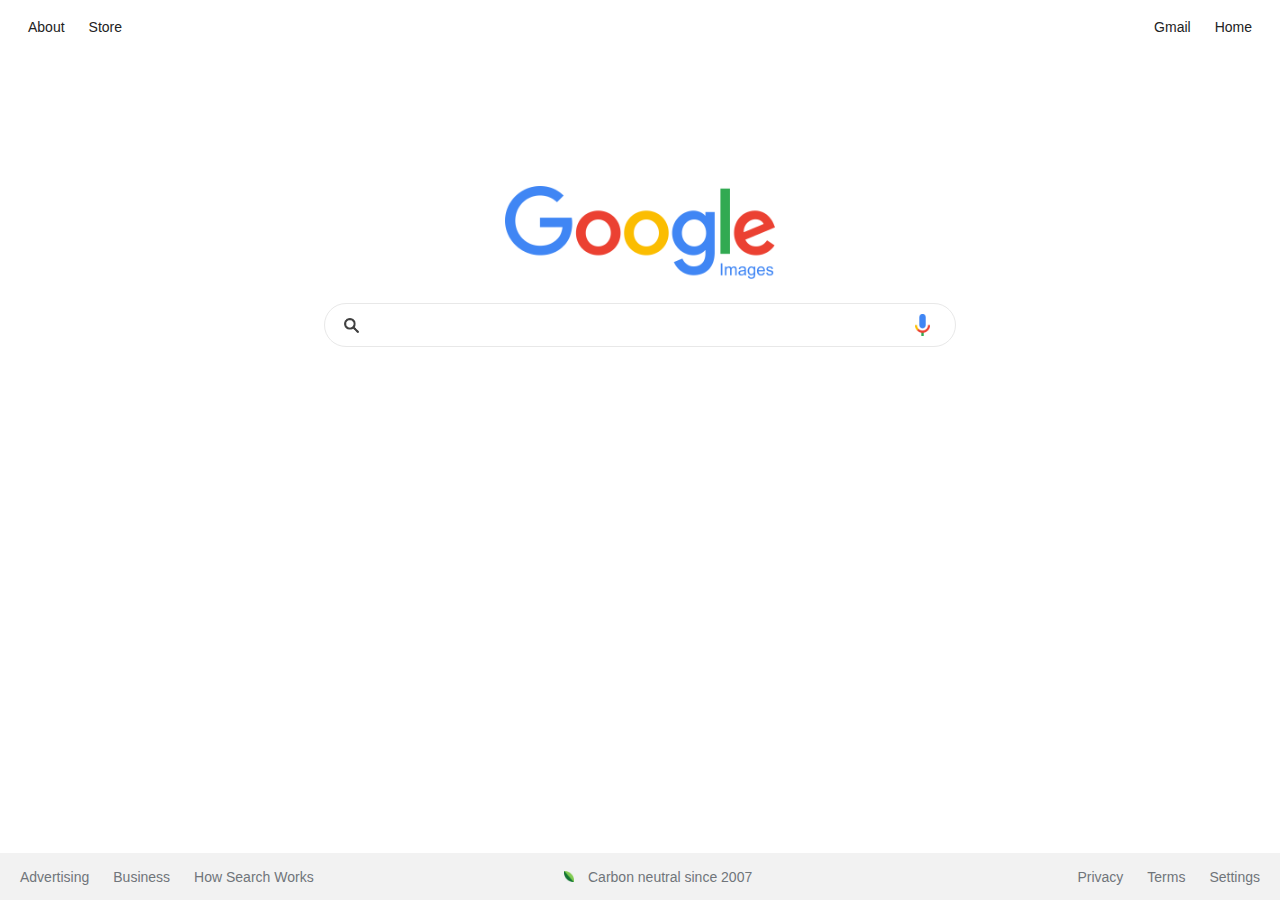
<file: images.html>
<!DOCTYPE html>
<html lang="en">
    <head>
        <title>Google</title>
        <link rel = "stylesheet" href = "googleimgs.css">
    </head>
    <body>
        <div class = "nav"> <!-- The navbar-->
                <div id = "left">
                    <a href = "https://about.google/?fg=1&utm_source=google-US&utm_medium=referral&utm_campaign=hp-header">About</a>
                    <a href = https://store.google.com/US?utm_source=hp_header&utm_medium=google_ooo&utm_campaign=GS100042&hl=en-US">Store</a>
                </div>
               
          
                <div id = "right">
                    <a href = "https://mail.google.com/mail/?authuser=0&ogbl" >Gmail</a>
                    <a href = "index.html" >Home</a>
                  
                    
                </div>
        </div>
       
        <center>
            <div class = "googleimg">
                <img class = "imageslogo" src = "googleimages.png">
            </div>
        </center>
        <center>
            <form action="https://google.com/search/">
                <div>
                    <img src = "search.png" id = "searchicon">
                    <input type="text" class = "searchfield" name="q">
                    <input type="hidden" class ="searchfield" name="tbm=isch">
                </div>
                <div>
                    <!--<input type="submit" class ="searchbutton" value="Google Search">-->
                   
                </div>
               
            </form>
        </center>
        <div class = "footer"> <!-- The footer-->
           
            <div id = "left">
                <a href = "https://www.google.com/intl/en_us/ads/?subid=ww-ww-et-g-awa-a-g_hpafoot1_1!o2&utm_source=google.com&utm_medium=referral&utm_campaign=google_hpafooter&fg=1">Advertising</a>
                <a href = "https://www.google.com/services/?subid=ww-ww-et-g-awa-a-g_hpbfoot1_1!o2&utm_source=google.com&utm_medium=referral&utm_campaign=google_hpbfooter&fg=1">Business</a>
                <a href = "https://google.com/search/howsearchworks/?fg=1">How Search Works</a>
            </div>
            <div id = "center"> 
                <img src = "cleanleaf.png">
                <a href = "https://sustainability.google/commitments/?utm_source=googlehpfooter&utm_medium=housepromos&utm_campaign=bottom-footer&utm_content=">Carbon neutral since 2007</a>
            </div>
            <div id = "right">
                <a href = "https://policies.google.com/privacy?hl=en&fg=1">Privacy</a>
                <a href = "https://policies.google.com/terms?hl=en&fg=1">Terms</a>
                <a href = "">Settings</a>
            </div>
        </div>
        
    </body>
</html>
</file>
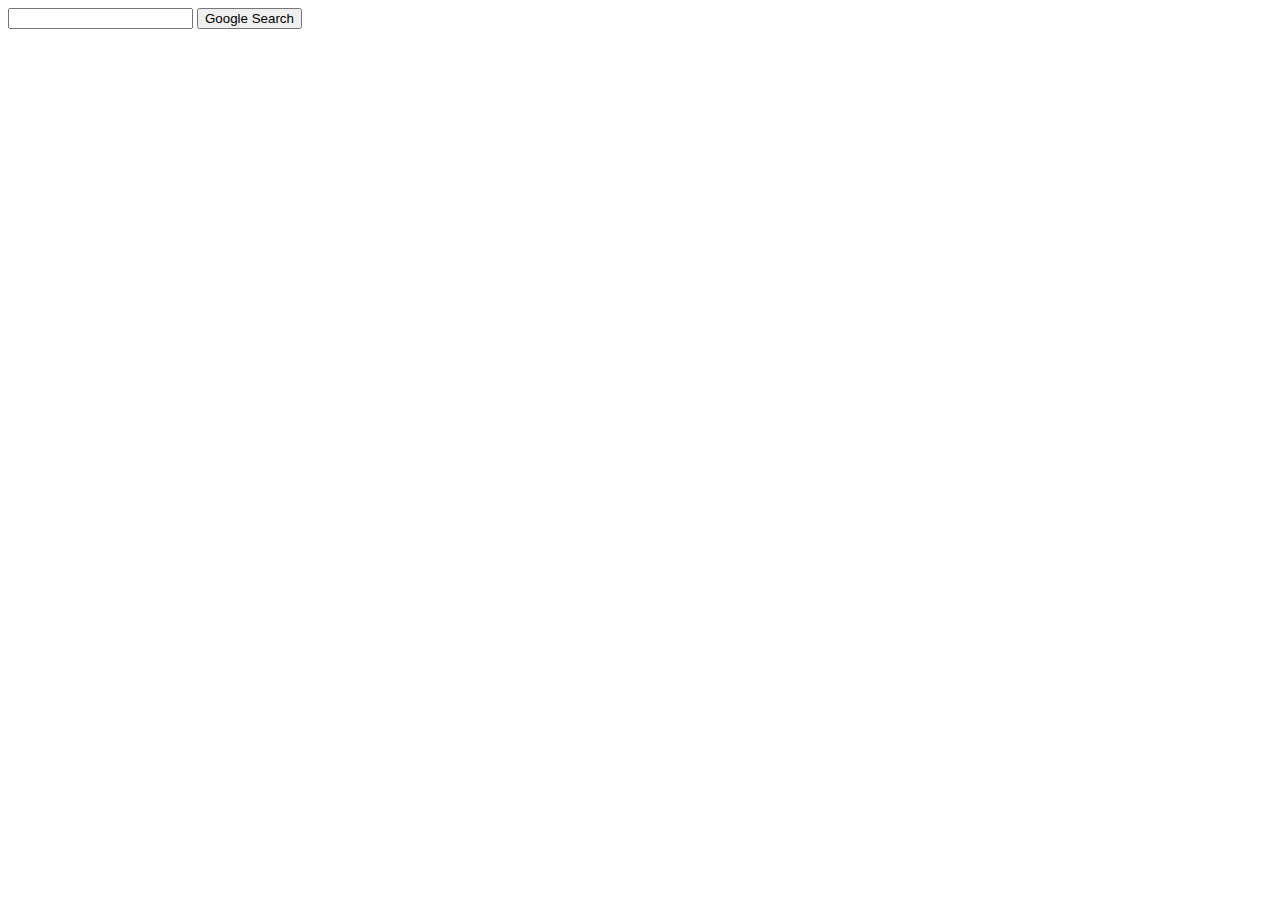
<file: tester.html>
<!DOCTYPE html>
<html lang="en">
    <head>
        <title>Search</title>
    </head>
    <body>
        <form action="https://google.com/search">
            <input type="text" name="q">
            <input type="submit" value="Google Search">
        </form>
    </body>
</html>
</file>
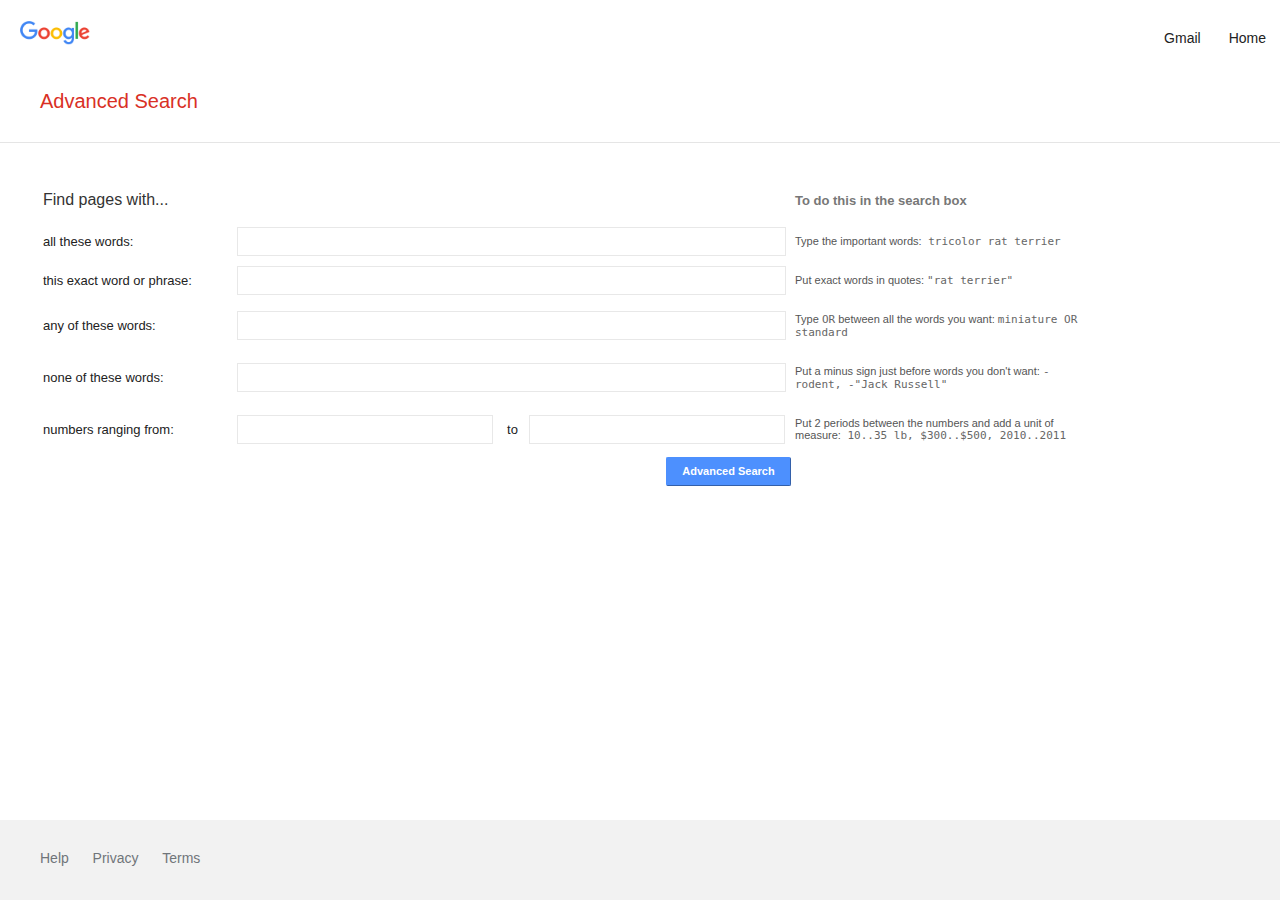
<file: main/redoneadvanced.html>
<!DOCTYPE html>
<html lang="en">
    <head>
        <title>Google</title>
        <link rel = "stylesheet" href = "css/redoneadvcss.css">
    </head>
    <body>
        <nav>
            <ul>
             <li><img src = "imgs/googlelogo.png">
              </li>
              <li><a href="http://google.com/">Gmail</a>
              </li>
              <li><a href="index.html">Home</a>
              </li>
             
            </ul>
          </nav>
          <div class = "advancedSearch">
            <h1>Advanced Search</h1>
            
            <hr>
          </div>
          <div>
              
          </div>
          <br> 
          <br> 
          <div>
            
            
            
            
            
            <table class = "prevlines">
                <form action="https://google.com/search">
                    <tr> 
                        <td>
                            <h1>Find pages with...</h1>
                        </td>
                        <td> 
                        </td>
                        <td id = "candy">
                            <h2>To do this in the search box</h1>
                        </td>
                    </tr> 
                  <tr class = "larger">
                      <tc>
                        <td class = "fpages"> 
                            <label> all these words: </label>
                        </td>
                        <td class = "inbox">
                            <input type="text" class = "searchfield" name="as_q">
                          
                        </td>
                        <td id = "candy">  
                            <p>Type the important words:<span> tricolor rat terrier</span></p>
                        </td>
                      </tc>
                  </tr>
                  <tr class = "larger">
                    <tc>
                        <td class = "fpages">
                            <label> this exact word or phrase: </label>
                        </td>
                        <td class = "inbox"> 

                            <input type="text" class = "searchfield" name="as_epq">
                          
                        </td>
                        <td id = "candy"> 
                            <p>Put exact words in quotes: <span>"rat terrier" </span></p>
                        </td>
                      </tc>
                  </tr>
                  <tr class = "larger">
                    <tc>
                        <td class = "fpages">
                            <label> any of these words: </label>
                        </td> 
                        <td class = "inbox">
                            <input type="text" class = "searchfield" name="as_oq">
                          
                        </td>
                        <td id = "candy"> 
                            <p>Type <span>OR</span> between all the words you want: <span>miniature OR standard </span> </p>
                        </td>
                      </tc>
                  </tr>
                  <tr class = "larger">
                    <tc>
                        <td class = "fpages">
                            <label> none of these words:</label>
                        </td> 
                        <td class = "inbox">
                            <input type="text" class = "searchfield" name="as_eq">
                          
                        </td>
                        <td id = "candy"> 
                            <p>Put a minus sign just before words you don't want: <span>-rodent, -"Jack Russell" </span> </p>
                        </td>
                      </tc>
                  </tr>
                  <tr>
                    <tc>
                        <td class = "fpages">
                         
                            <label> numbers ranging from:</label>
                                       
                        </td>
                        <td class = "inbox">
                            <table class = "lastline">
                                <tr class = "smaller">
                                    
                                    <tc> 
                                        <td class = "inbox">
                                            <input type="text" class = "searchfield" name="as_nlo">
                                        </td>
                                        <td> 
                                            <p class = "midp">to</p>
                                        </td>
                                    
                                        <td class = "inbox"> 
                                            <input type="text" class = "searchfield" name="as_nli">
                                        </td>
                                    </tc>
                                </tr>
                            </table>
                        </td>
                        <td id = "candy"> 
                            <p>Put 2 periods between the numbers and add a unit of measure:<span> 10..35 lb, $300..$500, 2010..2011</span></p>
                        </td>
                      </tc>
                  </tr>
                  <tr>
                      <tc> 
                          <td> </td>
                          <td>
                            <input type="submit" class ="searchbutton" value="Advanced Search">
                          </td>
                      </tc>

                  </tr>
                
                </form>
                
              </table>
          </div>
          
        <div class = "footer"> <!-- The footer-->
           
            <div id = "left">
                <a href = "https://www.google.com/intl/en_us/ads/?subid=ww-ww-et-g-awa-a-g_hpafoot1_1!o2&utm_source=google.com&utm_medium=referral&utm_campaign=google_hpafooter&fg=1">Help</a>
                <a href = "https://www.google.com/services/?subid=ww-ww-et-g-awa-a-g_hpbfoot1_1!o2&utm_source=google.com&utm_medium=referral&utm_campaign=google_hpbfooter&fg=1">Privacy</a>
                <a href = "https://google.com/search/howsearchworks/?fg=1">Terms</a>
            </div>
          
        </div>
        
    </body>
</html>
</file>
<file: googleimgs.css>
@media (min-width: 600px) {
  input[type=text] {
    border-radius: 25px;
    border: 1px solid #e8e8e8;
    width: 550px;
    outline: none;
    height: 40px;
    margin: 20px;
    padding-left: 40px;
    padding-right: 40px;
    background-image: url("voice.png");
    background-position: 590px 10px;
    background-repeat: no-repeat;
    background-size: 15px;
  }
}
@media (max-width: 599px) {
  input[type=text] {
    border-radius: 25px;
    border: 1px solid #e8e8e8;
    width: 80%;
    outline: none;
    height: 40px;
    margin: 20px;
    padding-left: 40px;
    padding-right: 40px;
    background-image: url("voice.png");
    background-position: 95% 10px;
    background-repeat: no-repeat;
    background-size: 15px;
  }
}
@media (max-width: 599px) {
  .googleimg {
    height: 20%;
  }
}
#searchicon {
  height: 15px;
  margin-left: 40px;
  margin-top: 35px;
  position: absolute;
}

.imageslogo {
  width: 270px;
}

input[type=text]:focus {
  border-radius: 25px;
  box-shadow: 0 1px 4px 0 rgba(0, 0, 0, 0.1), 0 -1px 4px 0 rgba(0, 0, 0, 0.1);
}

input[type=text]:hover {
  border-radius: 25px;
  box-shadow: 0 1px 4px 0 rgba(0, 0, 0, 0.1), 0 -1px 4px 0 rgba(0, 0, 0, 0.1);
}

input[type=submit] {
  padding-top: 10px;
  padding-bottom: 10px;
  padding-left: 15px;
  padding-right: 15px;
  font-family: arial, sans-serif;
  font-size: 14px;
  color: #3c4043;
  background-color: #f8f9fa;
  border: 0px;
  border-radius: 4px;
  margin: 5px;
}

input[type=submit]:hover {
  border-radius: 4px;
  box-shadow: 0 1px 4px 0 rgba(0, 0, 0, 0.07), 0 -1px 4px 0 rgba(0, 0, 0, 0.07);
}

.nav {
  width: 100%;
  padding-top: 10px;
  padding-bottom: 150px;
  display: table;
}
.nav #left {
  display: table-cell;
  text-align: left;
  padding-left: 10px;
}
.nav #right {
  display: table-cell;
  text-align: right;
  padding-right: 10px;
}
.nav a {
  font-family: arial, sans-serif;
  font-size: 14px;
  color: #222222;
  text-decoration: none;
  padding: 10px;
}
.nav a:hover {
  text-decoration: underline;
}

.footer {
  width: 100%;
  min-height: 47px;
  position: fixed;
  left: 0;
  bottom: 0;
  background-color: #f2f2f2;
  display: table;
  flex-direction: column;
}
.footer #left {
  padding-left: 10px;
  padding-top: 15px;
  display: table-cell;
}
.footer #center {
  display: table-cell;
}
.footer #right {
  text-align: right;
  display: table-cell;
  padding-right: 10px;
}
.footer a {
  font-family: arial, sans-serif;
  font-size: 14px;
  color: #70757a;
  text-decoration: none;
  padding: 10px;
}
.footer a:hover {
  text-decoration: underline;
}
.footer img {
  width: 10px;
}

/*# sourceMappingURL=googleimgs.css.map */
</file>
<file: main/css/redoneadvcss.css>
body {
  margin: 0;
  padding: 0;
  font-size: 15px;
}

nav {
  background-color: white;
  margin: 0;
  overflow: hidden;
}
nav ul {
  margin: 0;
  padding: 0;
  display: flex;
}
nav ul li {
  display: inline-block;
  list-style-type: none;
}
nav ul li img {
  width: 70px;
  padding-top: 21px;
  padding-left: 20px;
}
nav ul li a {
  font-family: arial, sans-serif;
  font-size: 14px;
  color: #222222;
  text-decoration: none;
  line-height: 5.5em;
  padding: 1em 1em;
}
nav ul li a:hover {
  text-decoration: underline;
}

nav ul li:first-child {
  margin-right: auto;
}

nav ul li a.logo {
  width: 100px;
}
nav ul li a.logo img {
  width: 70px;
  padding-top: 10px;
}

.advancedSearch {
  height: 53px;
}
.advancedSearch h1 {
  color: #d93025;
  font-size: 20px;
  font-family: arial, sans-serif;
  text-align: start;
  font-weight: 1;
  padding-left: 40px;
  padding-bottom: 15px;
}
.advancedSearch hr {
  background-color: rgba(0, 0, 0, 0.1);
  height: 1px;
  border: none;
}

h1 {
  font-family: arial, sans-serif;
  font-size: 16px;
  color: #333333;
  font-weight: 1;
}

h2 {
  font-family: arial, sans-serif;
  font-size: 13px;
  color: #777777;
}

p {
  font-family: arial, sans-serif;
  font-size: 11px;
  color: #555555;
}

.midp {
  font-size: 13px;
  color: #202124;
  padding-left: 7px;
  padding-right: 7px;
  text-align: center;
}

span {
  font-family: monospace;
  font-size: 11px;
  color: #666666;
}

.prevlines {
  padding-left: 40px;
}

.lastline {
  margin-left: -3px;
}

label {
  text-align: left;
  font-family: arial, sans-serif;
  font-size: 13px;
  color: #222222;
}

.larger input[type=text] {
  width: 98%;
  height: 25px;
  border: 1px solid #e8e8e8;
  border-radius: 0;
}
.larger input[type=text]:focus {
  box-shadow: rgba(0, 0, 0, 0.3) 0px 1px 2px 0px inset;
  border: 1px solid #038cfc;
  outline: none;
}

.fpages {
  width: 190px;
}

.smaller input[type=text] {
  width: 98%;
  max-width: 250px;
  height: 25px;
  border: 1px solid #e8e8e8;
  border-radius: 0;
}
.smaller input[type=text]:focus {
  box-shadow: rgba(0, 0, 0, 0.3) 0px 1px 2px 0px inset;
  border: 1px solid #038cfc;
  outline: none;
}

input[type=submit] {
  float: right;
  background-color: #4d90fe;
  font-family: arial;
  color: white;
  font-weight: bold;
  font-size: 11px;
  border-radius: 2px;
  line-height: 11px;
  border-color: #4d90fe;
  width: 125px;
  padding: 8px;
  border-width: 1px;
}

input[type=submit]:hover {
  box-shadow: white 0px 0px 0px 1px inset;
}

@media (max-width: 1069px) {
  #candy {
    visibility: hidden;
    max-width: 300px;
  }
}
@media (min-width: 1070px) {
  #candy {
    max-width: 300px;
  }
}
.inbox {
  width: 554px;
}

.footer {
  width: 100%;
  min-height: 80px;
  position: absolute;
  left: 0;
  bottom: 0;
  background-color: #f2f2f2;
  display: table;
  flex-direction: column;
}
.footer #left {
  padding-left: 30px;
  padding-top: 30px;
  display: table-cell;
}
.footer #center {
  display: table-cell;
}
.footer #right {
  text-align: right;
  display: table-cell;
  padding-right: 10px;
}
.footer a {
  font-family: arial, sans-serif;
  font-size: 14px;
  color: #70757a;
  text-decoration: none;
  padding: 10px;
}
.footer a:hover {
  text-decoration: underline;
}
.footer img {
  width: 10px;
}

/*# sourceMappingURL=redoneadvcss.css.map */
</file>
